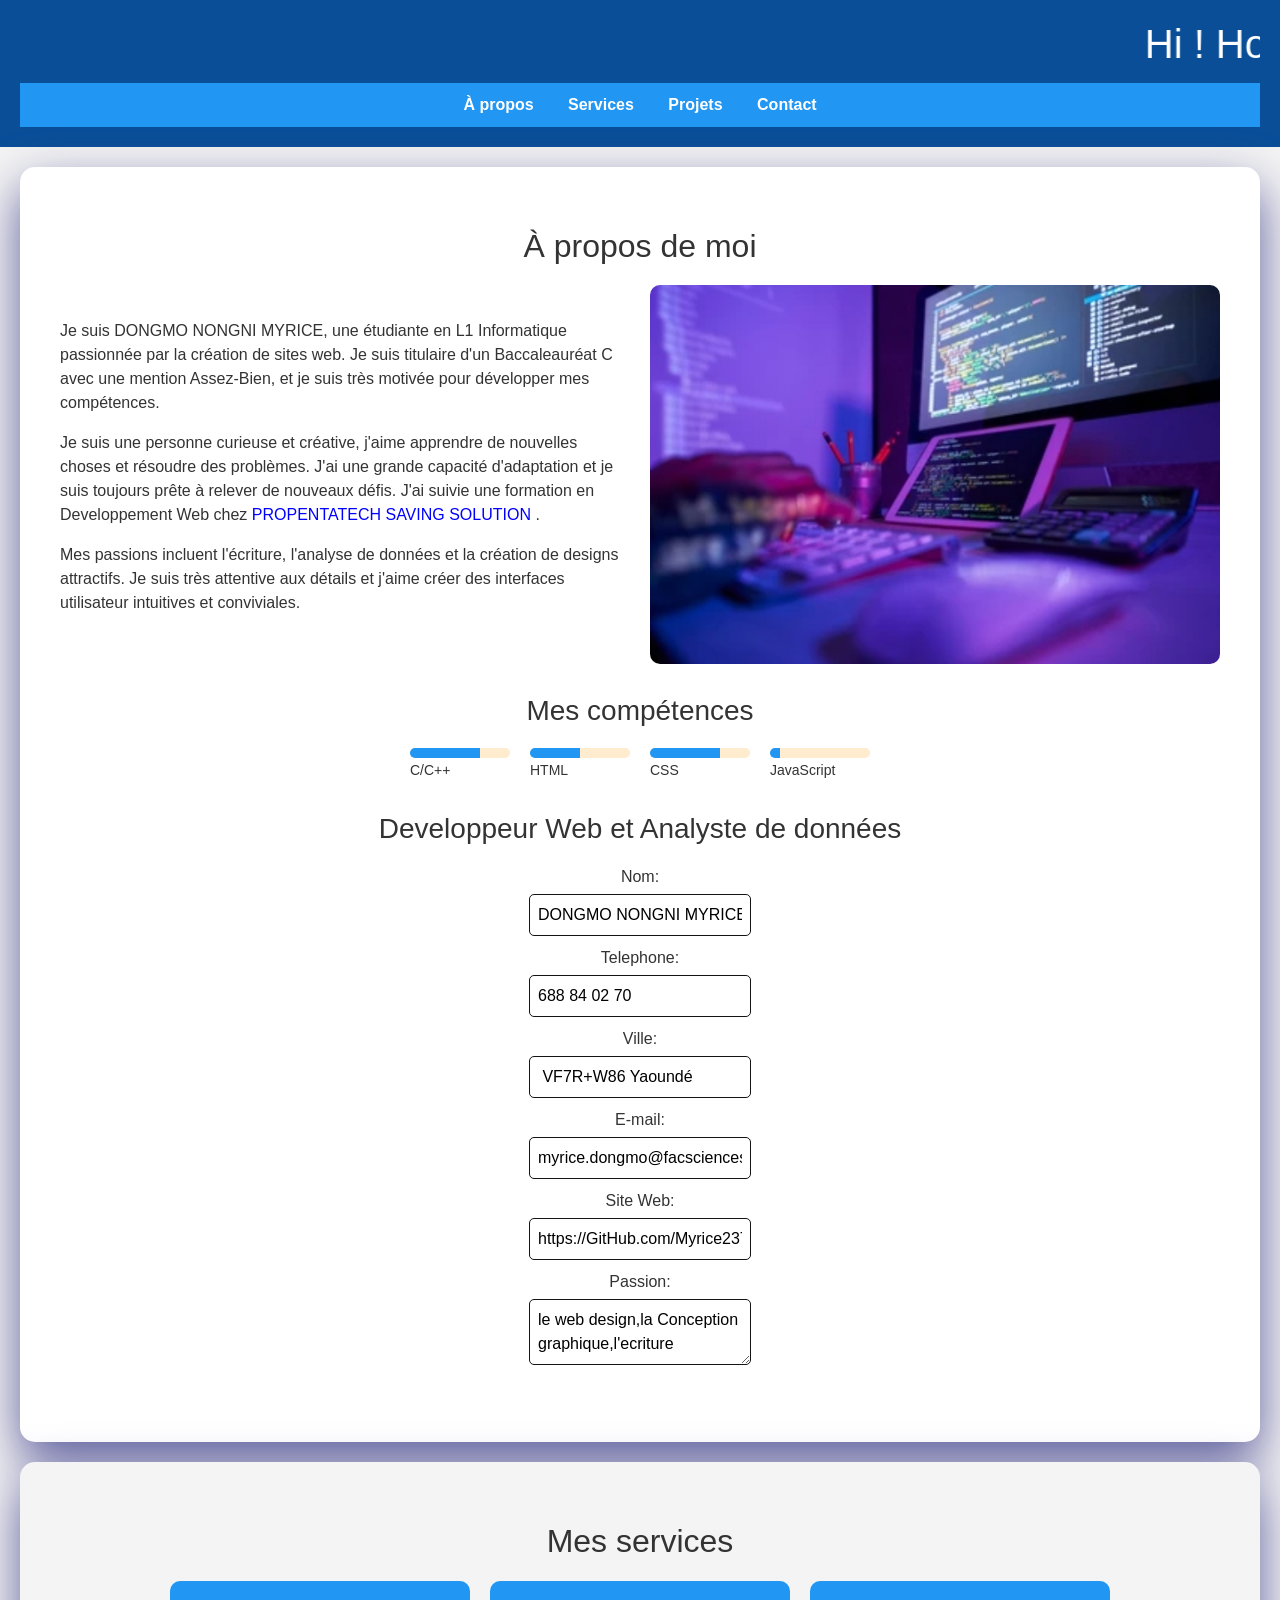
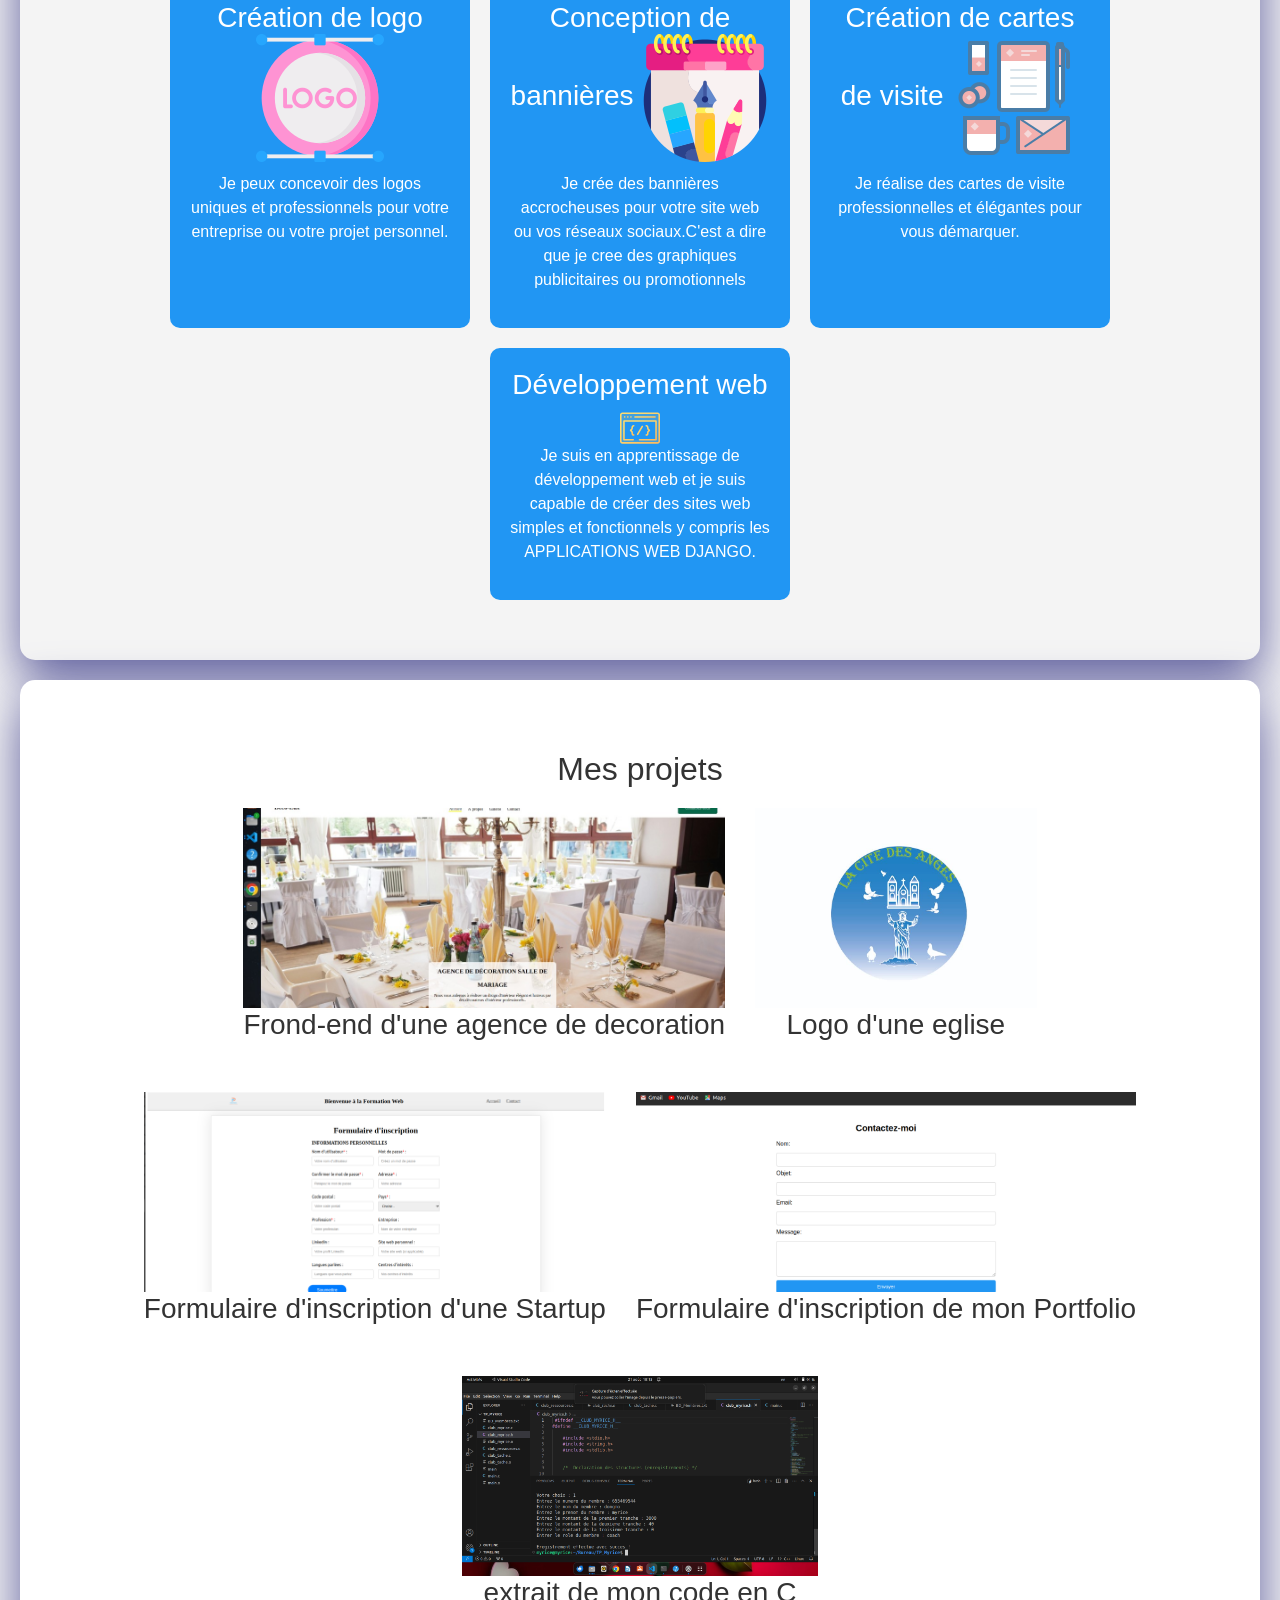
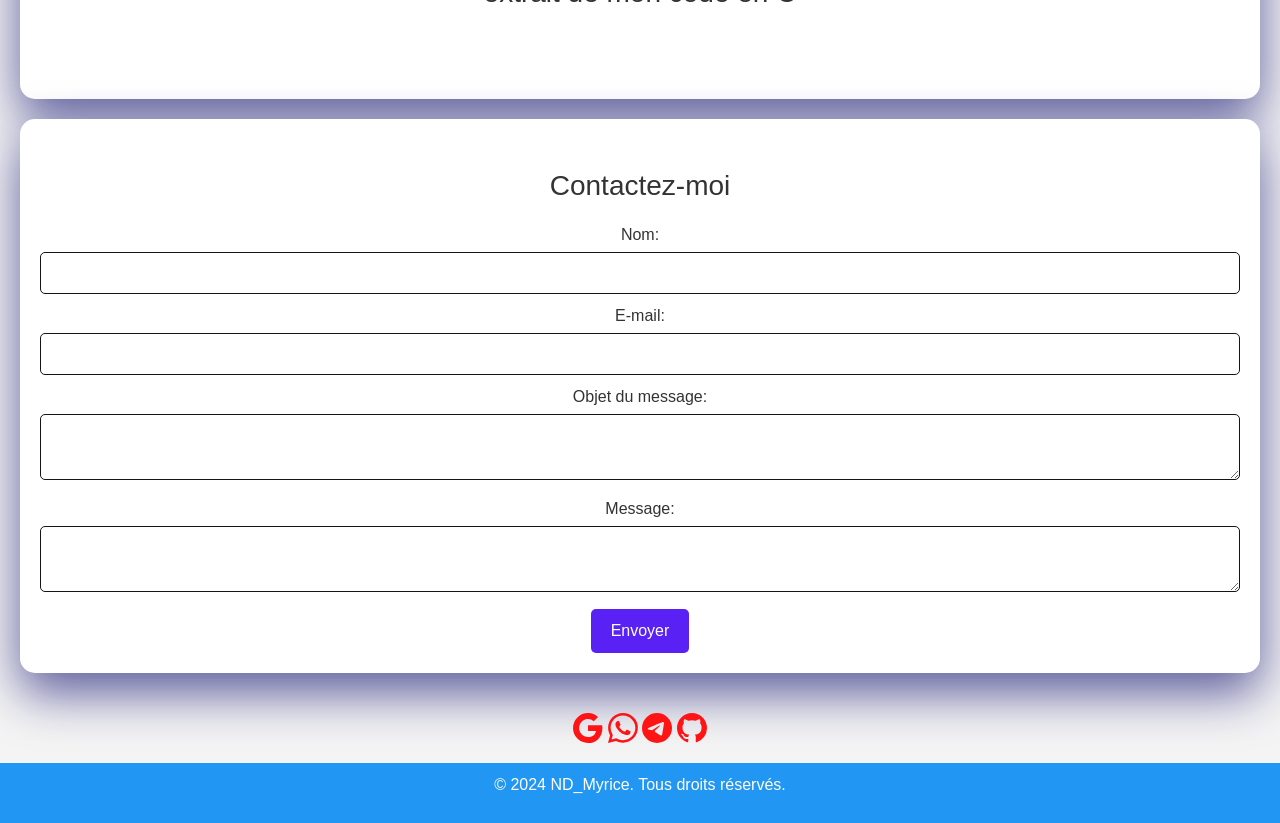
<file: index.html>
<!DOCTYPE html>
<html lang="fr">

<head>
    <meta charset="UTF-8">
    <meta name="viewport" content="width=device-width, initial-scale=1.0">
    <title>Mon Portfolio</title>
    <link href="https://cdn.jsdelivr.net/npm/bootstrap@5.3.3/dist/css/bootstrap.min.css" rel="stylesheet" integrity="sha384-QWTKZyjpPEjISv5WaRU9OFeRpok6YctnYmDr5pNlyT2bRjXh0JMhjY6hW+ALEwIH" crossorigin="anonymous">
<script src="https://cdn.jsdelivr.net/npm/bootstrap@5.3.3/dist/js/bootstrap.bundle.min.js" integrity="sha384-YvpcrYf0tY3lHB60NNkmXc5s9fDVZLESaAA55NDzOxhy9GkcIdslK1eN7N6jIeHz" crossorigin="anonymous"></script>
    <link rel="stylesheet" href="styles.css">
</head>

<body>
    <header>
        <marquee behavior="scoll" direction="left">
            <h1> Hi ! How may i assist you ?</h1>
        </marquee>
        <nav>
            <ul>
                <li><a href="#about">À propos</a></li>
                <li><a href="#services">Services</a></li>
                <li><a href="#projects">Projets</a></li>
                <li><a href="#contact">Contact</a></li>
            </ul>
        </nav>
    </header>

    <section id="about">
      <div class="container">
          <h2>À propos de moi</h2>
          <div class="about-content">
              <div class="about-text">
                  <p>Je suis DONGMO NONGNI MYRICE, une étudiante en L1 Informatique passionnée par la création de sites web. Je suis titulaire d'un Baccaleauréat C avec une mention Assez-Bien, et je suis très motivée pour développer mes compétences. </p>
                  <p>Je suis une personne curieuse et créative, j'aime apprendre de nouvelles choses et résoudre des problèmes. J'ai une grande capacité d'adaptation et je suis toujours prête à relever de nouveaux défis. J'ai suivie une formation en Developpement Web chez <a href="https://propentatech.com" style="color: blue;">PROPENTATECH SAVING SOLUTION </a>.</p>
                  <p>Mes passions incluent l'écriture, l'analyse de données et la création de designs attractifs. Je suis très attentive aux détails et j'aime créer des interfaces utilisateur intuitives et conviviales. </p>
              </div>
              <div class="about-image">
                  <img src="photos/profi.jpg" alt="Photo de DONGMO NONGNI MYRICE">
              </div>
          </div>
          <div class="skills-container">
            <h3>Mes compétences</h3>
            <div class="skills-chart">
              <div class="skill" data-skill-level="70">
                <div class="skill-bar">
                    <div class="skill-level"></div>
                </div>
                <span class="skill-name">C/C++</span>
            </div>
                <div class="skill" data-skill-level="50">
                    <div class="skill-bar">
                        <div class="skill-level"></div>
                    </div>
                    <span class="skill-name">HTML</span>
                </div>
                <div class="skill" data-skill-level="70">
                    <div class="skill-bar">
                        <div class="skill-level"></div>
                    </div>
                    <span class="skill-name">CSS</span>
                </div>
                <div class="skill" data-skill-level="10">
                    <div class="skill-bar">
                        <div class="skill-level"></div>
                    </div>
                    <span class="skill-name">JavaScript</span>
                </div>
            </div>
        </div>


          <div class="form-container">
            <h3>Developpeur Web et Analyste de données</h3>
            <form action="#" method="post">
                <div>
                    <label for="name">Nom:</label>
                    <input type="text" id="name" name="name" value="DONGMO NONGNI MYRICE" readonly>
                </div>
                <div>
                    <label for="telephone">Telephone:</label>
                    <input type="tel" id="telephone" name="telephone" value="688 84 02 70" readonly>
                </div>
                <div>
                    <label for="quartier">Ville:</label>
                    <input type="text" id="ville" name="ville" value=" VF7R+W86 Yaoundé" readonly>
                </div>
                <div>
                  <label for="email">E-mail:</label>
                  <input type="text" id="email" name="email" value="myrice.dongmo@facsciences-uy1.cm" readonly>
              </div>
              <div>
                <label for="email">Site Web:</label>
                <input type="text" id="email" name="email" value="https://GitHub.com/Myrice237" readonly>
            </div>
                <div>
                    <label for="passion">Passion:</label>
                    <textarea id="passion" name="passion" readonly>le web design,la Conception graphique,l'ecriture</textarea>
                </div>
            </form>
        </div>
    </div>
</section>


        <section id="services">
          <div class="container">
              <h2>Mes services</h2>
              <div class="services-container">
                  <div class="service-box">
                      <i class="fas fa-code"></i>
                      <h3>Création de logo 
                      <img src="photos/logo.png" alt="icon1"></h3>
                      <p>Je peux concevoir des logos uniques et professionnels pour votre entreprise ou votre projet personnel.</p>
                  </div>
                  <div class="service-box">
                      <i class="fas fa-image"></i>
                      <h3>Conception de bannières
                        <img src="photos/baniere.png" alt="icon2">
                      </h3>
                      <p>Je crée des bannières accrocheuses pour votre site web ou vos réseaux sociaux.C'est a dire que je cree des graphiques publicitaires ou promotionnels</p>
                  </div>
                  <div class="service-box">
                      <i class="fas fa-business-card"></i>
                      <h3>Création de cartes de visite
                        <img src="photos/Carte_visite.png" alt="icon3">
                      </h3>
                      <p>Je réalise des cartes de visite professionnelles et élégantes pour vous démarquer.</p>
                  </div>
                  <div class="service-box">
                      <i class="fas fa-laptop-code"></i>
                      <h3>Développement web</h3>
                      <img src="photos/icon-dev.svg" alt="icon4">
                      <p>Je suis en apprentissage de développement web et je suis capable de créer des sites web simples et fonctionnels y compris les APPLICATIONS WEB DJANGO.</p>
                  </div>
              </div>
          </div>
      </section>


      <section id="projects">
        <div class="container">
            <h2>Mes projets</h2>
            <div class="projects-container">
                <div class="project">
                    <img src="photos/projet1.jpg" alt="Image du projet 1">
                    <h3> Frond-end d'une agence de decoration</h3>
                </div>
                <div class="project">
                  <img src="photos/projet2.jpg" alt="Image du projet 1">
                  <h3> Logo d'une eglise </h3>
              </div>
              <div class="project">
                <img src="photos/projet3.png" alt="Image du projet 1">
                <h3>Formulaire d'inscription d'une Startup</h3>
            </div>
            <div class="project">
              <img src="photos/projet4.png" alt="Image du projet 1">
              <h3> Formulaire d'inscription de mon Portfolio</h3>
          </div>
                <div class="project">
                    <img src="photos/projet5.png" alt="Image du projet 2">
                    <h3> extrait de mon code en C </h3>
                </div>
            </div>
        </div>
    </section>
        

    <section id="contact">
      
        <div  class="contacter" >
         <form action="https://formspree.io/f/mjkbewzr" method="POST">
          
          <div class="form-container">
            <h3>Contactez-moi</h3>
            <form action="#" method="post" >
                <div>
                    <label for="name">Nom:</label>
                    <input type="text" id="names" required>
                </div>
                <div>
                    <label for="email">E-mail:</label>
                    <input type="email" id="email" required>
                </div>
                <div>
                    <label for="Objet">Objet du message:</label>
                    <textarea id="Objet"  name="message" required></textarea>
                </div>
                <div>
                    <label for="message">Message:</label>
                    <textarea id="Message" name="message" required></textarea>
                </div>
                <button type="submit">Envoyer</button>
            </form>
        </div>
    </div>
         </form>
        </div>
    </section>


    <div class="container"  style="text-align:center;">
        <a href="myrice.dongmo@facsciences-uy1.cm" style="color: rgb(254, 20, 20);">  
          <svg xmlns="http://www.w3.org/2000/svg" width="30" height="30" fill="currentColor" class="bi bi-google" viewBox="0 0 16 16">
            <path d="M15.545 6.558a9.4 9.4 0 0 1 .139 1.626c0 2.434-.87 4.492-2.384 5.885h.002C11.978 15.292 10.158 16 8 16A8 8 0 1 1 8 0a7.7 7.7 0 0 1 5.352 2.082l-2.284 2.284A4.35 4.35 0 0 0 8 3.166c-2.087 0-3.86 1.408-4.492 3.304a4.8 4.8 0 0 0 0 3.063h.003c.635 1.893 2.405 3.301 4.492 3.301 1.078 0 2.004-.276 2.722-.764h-.003a3.7 3.7 0 0 0 1.599-2.431H8v-3.08z"/>
          </svg>
        </a>
        <a href="http://wa.me/655469544" style="color: rgb(254, 20, 20);">  
          <svg xmlns="http://www.w3.org/2000/svg" style="margin: left 10px;" width="30" height="30" fill="currentColor" class="bi bi-whatsapp" viewBox="0 0 16 16">
            <path d="M13.601 2.326A7.85 7.85 0 0 0 7.994 0C3.627 0 .068 3.558.064 7.926c0 1.399.366 2.76 1.057 3.965L0 16l4.204-1.102a7.9 7.9 0 0 0 3.79.965h.004c4.368 0 7.926-3.558 7.93-7.93A7.9 7.9 0 0 0 13.6 2.326zM7.994 14.521a6.6 6.6 0 0 1-3.356-.92l-.24-.144-2.494.654.666-2.433-.156-.251a6.56 6.56 0 0 1-1.007-3.505c0-3.626 2.957-6.584 6.591-6.584a6.56 6.56 0 0 1 4.66 1.931 6.56 6.56 0 0 1 1.928 4.66c-.004 3.639-2.961 6.592-6.592 6.592m3.615-4.934c-.197-.099-1.17-.578-1.353-.646-.182-.065-.315-.099-.445.099-.133.197-.513.646-.627.775-.114.133-.232.148-.43.05-.197-.1-.836-.308-1.592-.985-.59-.525-.985-1.175-1.103-1.372-.114-.198-.011-.304.088-.403.087-.088.197-.232.296-.346.1-.114.133-.198.198-.33.065-.134.034-.248-.015-.347-.05-.099-.445-1.076-.612-1.47-.16-.389-.323-.335-.445-.34-.114-.007-.247-.007-.38-.007a.73.73 0 0 0-.529.247c-.182.198-.691.677-.691 1.654s.71 1.916.81 2.049c.098.133 1.394 2.132 3.383 2.992.47.205.84.326 1.129.418.475.152.904.129 1.246.08.38-.058 1.171-.48 1.338-.943.164-.464.164-.86.114-.943-.049-.084-.182-.133-.38-.232"/>
          </svg>
        </a>
        <a href="http://t.me/655469544" style="color: rgb(254, 20, 20);">
          <svg xmlns="http://www.w3.org/2000/svg" width="30" height="30" fill="currentColor" class="bi bi-telegram" viewBox="0 0 16 16">
            <path d="M16 8A8 8 0 1 1 0 8a8 8 0 0 1 16 0M8.287 5.906q-1.168.486-4.666 2.01-.567.225-.595.442c-.03.243.275.339.69.47l.175.055c.408.133.958.288 1.243.294q.39.01.868-.32 3.269-2.206 3.374-2.23c.05-.012.12-.026.166.016s.042.12.037.141c-.03.129-1.227 1.241-1.846 1.817-.193.18-.33.307-.358.336a8 8 0 0 1-.188.186c-.38.366-.664.64.015 1.088.327.216.589.393.85.571.284.194.568.387.936.629q.14.092.27.187c.331.236.63.448.997.414.214-.02.435-.22.547-.82.265-1.417.786-4.486.906-5.751a1.4 1.4 0 0 0-.013-.315.34.34 0 0 0-.114-.217.53.53 0 0 0-.31-.093c-.3.005-.763.166-2.984 1.09"/>
          </svg>
        </a>
        <a href="https://GitHub.com/Myrice237" style="color: rgb(254, 20, 20);">
          <svg xmlns="http://www.w3.org/2000/svg" width="30" height="30" fill="currentColor" class="bi bi-github" viewBox="0 0 16 16">
            <path d="M8 0C3.58 0 0 3.58 0 8c0 3.54 2.29 6.53 5.47 7.59.4.07.55-.17.55-.38 0-.19-.01-.82-.01-1.49-2.01.37-2.53-.49-2.69-.94-.09-.23-.48-.94-.82-1.13-.28-.15-.68-.52-.01-.53.63-.01 1.08.58 1.23.82.72 1.21 1.87.87 2.33.66.07-.52.28-.87.51-1.07-1.78-.2-3.64-.89-3.64-3.95 0-.87.31-1.59.82-2.15-.08-.2-.36-1.02.08-2.12 0 0 .67-.21 2.2.82.64-.18 1.32-.27 2-.27s1.36.09 2 .27c1.53-1.04 2.2-.82 2.2-.82.44 1.1.16 1.92.08 2.12.51.56.82 1.27.82 2.15 0 3.07-1.87 3.75-3.65 3.95.29.25.54.73.54 1.48 0 1.07-.01 1.93-.01 2.2 0 .21.15.46.55.38A8.01 8.01 0 0 0 16 8c0-4.42-3.58-8-8-8"/>
          </svg>
        </a>
      </div>
      
      </body>
      </html>
      

    <footer>
        <p>&copy; 2024 ND_Myrice. Tous droits réservés.</p>
    </footer>

    <script src="scripts.js"></script>
</body>

</html>
</file>
<file: styles.css>
body {
    font-family: Arial, sans-serif;
    margin: 0;
    padding: 0;
    background-color: #f0f4f8;
    color: #333;
}

header {
    background-color: #094e97;
    color: white;
    padding: 20px;
    text-align: center;
}

a:hover{
    color:black;
}

button{
color: rgb(197, 176, 176);
}
nav ul {
    list-style-type: none;
    padding: 0;
}

nav ul li {
    display: inline;
    margin: 0 15px;
}

a {
    color: white;
    text-decoration: none;
}

section {
    padding: 20px;
    margin: 20px;
    background-color: white;
    border-radius: 15px;
    box-shadow: 0 20px 50px rgb(92, 92, 156);
}


/* Styles généraux */
body {
    font-family: Arial, sans-serif;
    margin: 0;
    padding: 0;
    background-color: #f4f4f4;
}

.container {
    max-width: 1200px;
    margin: 0 auto;
    padding: 20px;
}

h2, h3 {
    text-align: center;
    margin-bottom: 20px;
}

/* Navigation */
nav {
    background-color: #2196F3; /* Bleu foncé */
    color: white;
    padding: 10px 0;
    text-align: center;
}

nav ul {
    list-style: none;
    margin: 0;
    padding: 0;
}

nav li {
    display: inline-block;
    margin: 0 15px;
}

nav a {
    color: white;
    text-decoration: none;
    font-weight: bold;
}

/* À propos */
#about {
    background-color: white;
    padding: 40px 0;
}

.about-content {
    display: flex;
    flex-wrap: wrap;
    justify-content: center;
    align-items: center;
    gap: 20px;
}

.about-text {
    flex: 1;
}

.about-image {
    flex: 1;
    text-align: center;
}

.about-image img {
    max-width: 100%;
    border-radius: 10px;
}

/* Compétences */
.skills-container {
    margin-top: 30px;
}

.skills-chart {
    display: flex;
    justify-content: center;
    align-items: center;
    gap: 20px;
}

.skill {
    position: relative;
    width: 100px;
}

.skill-bar {
    background-color: blanchedalmond;
    height: 10px;
    border-radius: 5px;
    overflow: hidden;
}

.skill-level {
    background-color: #2196F3; /* Bleu foncé */
    height: 100%;
}

.skill-name {
    text-align: center;
    margin-top: 5px;
    font-size: 14px;
}

/* Formulaire */
.form-container {
    margin-top: 30px;
    text-align: center;
}

.form-container form {
    display: inline-block;
}

.form-container label {
    display: block;
    margin-bottom: 5px;
}

.form-container input, 
.form-container textarea {
    width: 100%;
    padding: 8px;
    margin-bottom: 10px;
    border: 1px solid #151414;
    border-radius: 5px;
}

.form-container button {
    background-color: #5921f3;
    color: white;
    padding: 10px 20px;
    border: none;
    border-radius: 5px;
    cursor: pointer;
}

/* Services */
#services {
    background-color: #f4f4f4; 
    padding: 40px 0;
}

.services-container {
    display: flex;
    flex-wrap: wrap;
    justify-content: center;
    gap: 20px;
}

.service-box {
    background-color: #2196F3; /* Bleu foncé */
    color: white;
    padding: 20px;
    border-radius: 10px;
    text-align: center;
    width: 300px;
}

.service-box i {
    font-size: 2em;
    margin-bottom: 10px;
}

.service-box h3 {
    margin-bottom: 10px;
}

/* Projets */
#projects {
    background-color: white;
    padding: 50px ;
}

.projects-container {
    display: flex;
    flex-wrap: wrap;
    justify-content: center;
    gap: 30px;
}

.project img {
    width: 100%;
    height: 200px;
    object-fit: cover;
}

.project p {
    padding: 10px;
}


/* Pied de page */
footer {
    background-color: #2196F3; /* Bleu foncé */
    color: white;
    text-align: center;
    padding: 10px 0;
}

/* Responsive Design */
@media (max-width: 768px) {
    .about-content {
        flex-direction: column;
    }

    .about-image img {
        width: 100%;
    }

    .service-box {
        width: 100%;
    }

    .project {
        width: 100%;
    }

}
</file>
